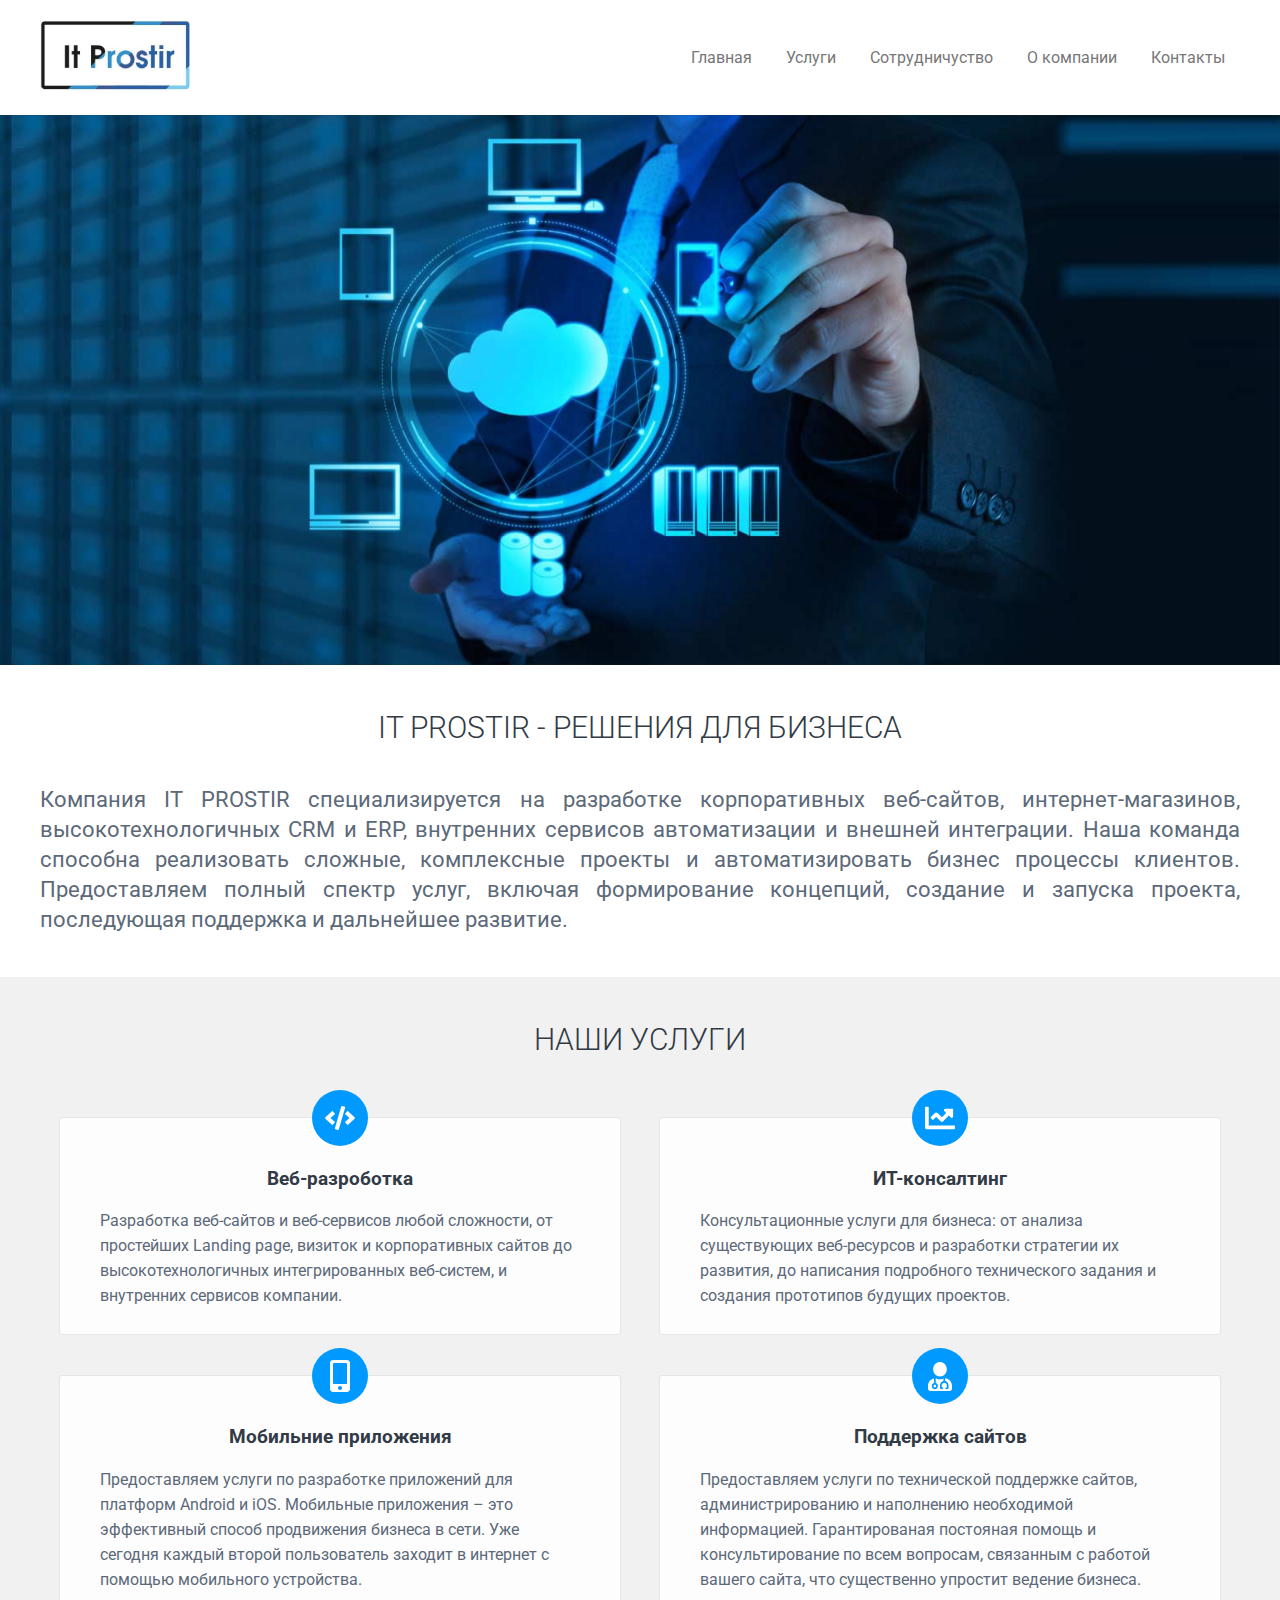
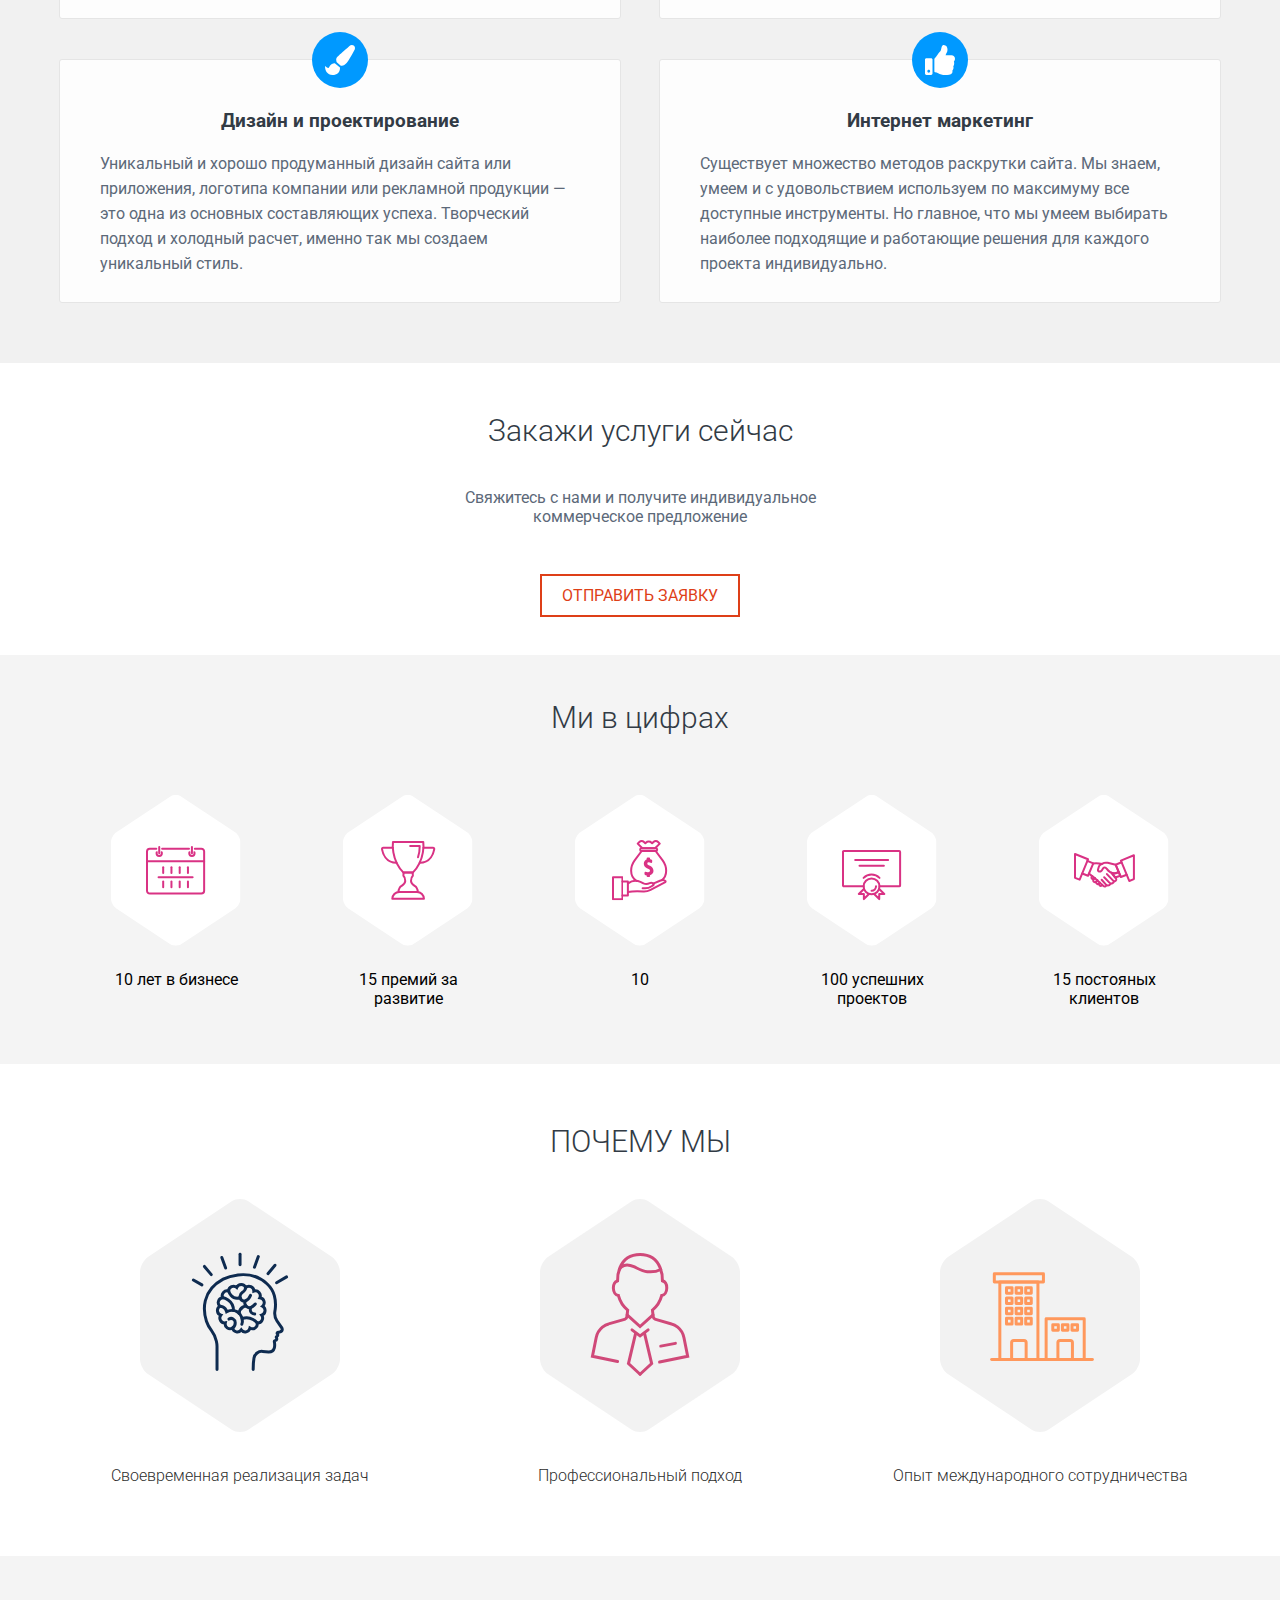
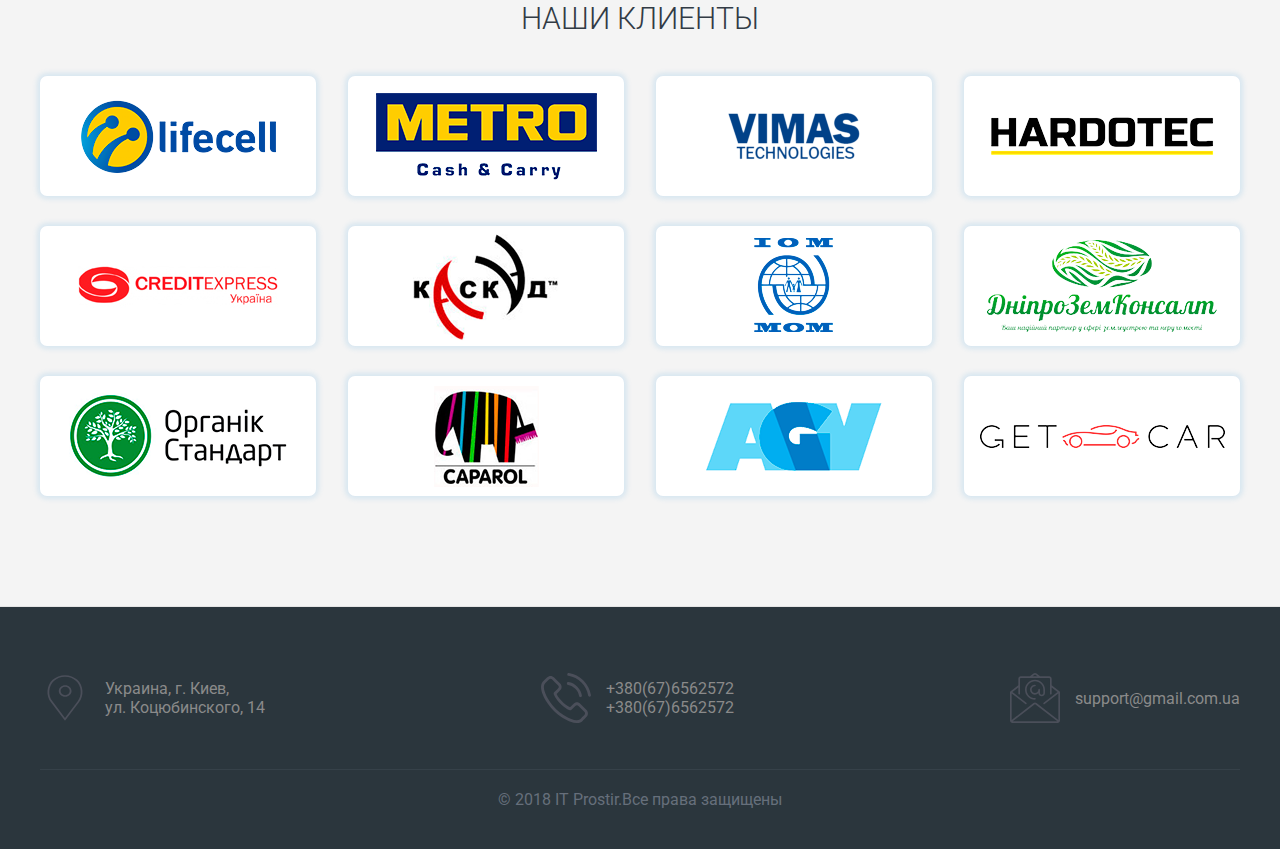
<file: index.html>
<!DOCTYPE html>
<html lang="en" xmlns="http://www.w3.org/1999/html">
<head>
  <meta charset="UTF-8">
  <meta name="viewport" content="width=device-width, initial-scale=1.0">
  <meta http-equiv="X-UA-Compatible" content="ie=edge">
  <link rel="stylesheet" href="css/style.css">
  <link href="https://fonts.googleapis.com/css?family=Roboto:300,300i,400,400i,500,500i,700&amp;subset=cyrillic,cyrillic-ext" rel="stylesheet">



    <link rel="stylesheet" type="text/css" href="slick/slick.css"/>

    <link rel="stylesheet" type="text/css" href="slick/slick-theme.css"/>
  <title>Document</title>
</head>
<body>
    <header>

        <div class="logo">
            <a href="index.html">
                <img src="img/LOGO.jpg" alt="">
            </a>
        </div>
        <div class="burger block" >
           <img src="img/Hamburger_icon.png" alt="">

        </div>
        <div class="icon_cross">
          <img src="img/icon-cross.svg" alt="">
        </div>
        <nav>
          <a href="index.html">Главная</a>
          <a href="page2.html">Услуги</a>
          <a href="page3.html">Сотрудничуство</a>
          <a href="page4.html">О компании</a>
          <a href="page5.html">Контакты</a>
        </nav>

    </header>

<!--<section class="banner">-->

<!--</section>-->

   <section class="slider">
       <div class="your-class" >
        <div><img src="img/banner-slider.jpg"/></div>
        <div><img src="img/banner-slider2.jpg"/></div>
        <div><img src="img/banner-slider3.jpg"/></div>
    </div>
   </section>





<section class="description">
  <h2>IT PROSTIR  -  РЕШЕНИЯ ДЛЯ БИЗНЕСА</h2>
  <p>Компания IT PROSTIR специализируется на разработке корпоративных веб-сайтов, интернет-магазинов, высокотехнологичных CRM и ERP, внутренних сервисов автоматизации и внешней интеграции. Наша команда способна реализовать сложные, комплексные проекты и автоматизировать бизнес процессы клиентов. Предоставляем полный спектр услуг, включая формирование концепций, создание и запуска проекта, последующая поддержка и дальнейшее развитие.</p>
</section>







<section class="services">
  <div class="wrapper">
   <h2>НАШИ УСЛУГИ</h2>
   <div class="flex">
      <div class="icon-block">
           <div class="icon">
             <img src="img/icon1.svg" alt="">
           </div>
           <h3>Веб-разроботка</h3>
           <p>Разработка веб-сайтов и веб-сервисов любой сложности, от простейших Landing page, визиток и корпоративных сайтов до высокотехнологичных интегрированных веб-систем, и внутренних сервисов компании.</p>
      </div>
      <div class="icon-block">
            <div class="icon">
             <img src="img/icon2.svg" alt="">
           </div>
           <h3>ИТ-консалтинг</h3>
           <p>Консультационные услуги для бизнеса: от анализа существующих веб-ресурсов и разработки стратегии их развития, до написания подробного технического задания и создания прототипов будущих проектов. </p>
      </div>
      <div class="icon-block">
            <div class="icon">
             <img src="img/icon3.svg" alt="">
           </div>
           <h3>Мобильние приложения</h3>
           <p>Предоставляем услуги по разработке приложений для платформ Android и iOS. Мобильные приложения – это эффективный способ продвижения бизнеса в сети. Уже сегодня каждый второй пользователь заходит в интернет с помощью мобильного устройства. </p>
      </div>
      <div class="icon-block">
            <div class="icon">
             <img src="img/icon4.svg" alt="">
           </div>
           <h3>Поддержка сайтов</h3>
           <p>Предоставляем услуги по технической поддержке сайтов, администрированию и наполнению необходимой информацией. Гарантированая постояная помощь и консультирование по всем вопросам, связанным с работой вашего сайта, что существенно упростит ведение бизнеса.</p>
      </div>
      <div class="icon-block">
            <div class="icon">
             <img src="img/icon5.svg" alt="">
           </div>
           <h3>Дизайн и проектирование</h3>
           <p>Уникальный и хорошо продуманный дизайн сайта или приложения, логотипа компании или рекламной продукции — это одна из основных составляющих успеха. Творческий подход и холодный расчет, именно так мы создаем уникальный стиль.</p>
      </div>
      <div class="icon-block">
            <div class="icon">
             <img src="img/icon6.svg" alt="">
           </div>
           <h3>Интернет маркетинг</h3>
           <p>Существует множество методов раскрутки сайта. Мы знаем, умеем и с удовольствием используем по максимуму все доступные инструменты. Но главное, что мы умеем выбирать наиболее подходящие и работающие решения для каждого проекта индивидуально. </p>
      </div>
   </div>

</div>
</section>






<section class="order">
        <h2>Закажи услуги сейчас</h2>
        <p>Свяжитесь с нами и получите индивидуальное</br> коммерческое предложение</p>
        <a>ОТПРАВИТЬ ЗАЯВКУ</a>

</section>






































    <section class="section-numbers">
      <div class="wrapper">
        <h2>Ми в цифрах</h2>
           <div class="block-numbers" >
              <div class="block-numbers-item" >
                <img src="img/icon1-numbers.svg" alt="">
                <p>10 лет в бизнесе</p>
              </div>
              <div class="block-numbers-item">
                <img src="img/icon2-numbers.svg" alt="">
                <p>15 премий за развитие </p>
              </div>
              <div class="block-numbers-item">
                <img src="img/icon3-numbers.svg" alt="">
                <p>10 </p>
              </div>
              <div class="block-numbers-item">
                <img src="img/icon4-numbers.svg" alt="">
                <p>100 успешних проектов </p>
              </div>
              <div class="block-numbers-item">
                <img src="img/icon5-numbers.svg" alt="">
                <p >15 постояных клиентов </p>
              </div>
        </div>
    </div>
    </section>











<section class="why">
  <div class="wrapper">
  <h2>ПОЧЕМУ МЫ</h2>
  <div class="why_flex">
      <!--<ul>-->
        <!--<li><i class="fa fa-check"></i>Своевременная реализация поставленных задач</li>-->
        <!--<li><i class="fa fa-check"></i>Профессиональный подход</li>-->
        <!--<li><i class="fa fa-check"></i>Ориентир на долгосрочное сотрудничество</li>-->
        <!--<li><i class="fa fa-check"></i>Конкурентная ценовая политика</li>-->
      <!--</ul>-->
      <!--<ul>-->
        <!--<li><i class="fa fa-check"></i>Исключительные компетенции в разработке технически сложных интернет-проектов</li>-->
        <!--<li><i class="fa fa-check"></i>Представительства в Укратне и Польше</li>-->
        <!--<li><i class="fa fa-check"></i>Опыт международного outsorcing-cотрудничества</li>-->
       <!--</ul>-->
      <div class="why_block">
          <img src="img/why1.svg">
          <h4>
              Своевременная реализация задач

          </h4>
      </div>
       <div class="why_block">
          <img src="img/why2.svg">
          <h4>
              Профессиональный подход

          </h4>
      </div>
       <div class="why_block">
          <img src="img/why3.svg">
          <h4>
              Опыт международного cотрудничества

          </h4>
      </div>
 </div>
</div>
</section>






    <section class="section-partners">
        <div class="wrapper">
             <h2>НАШИ КЛИЕНТЫ</h2>
             <div class="partners-flex">
                 <div class="partners-list-item">

                         <img  src="img/life.png" alt="">

                 </div>
                 <div class="partners-list-item">
                   <img  src="img/metro.png" alt="">
                 </div>
                 <div class="partners-list-item">
                  <img  src="img/vimas.png" alt="">
                 </div>
                 <div class="partners-list-item">
                   <img  src="img/hardotec.png" alt="">
                 </div>
                 <div class="partners-list-item">
                   <img  src="img/credit.png" alt="">
                 </div>
                 <div class="partners-list-item">
                   <img src="img/kask.png" alt="">
                 </div>
                 <div class="partners-list-item">
                   <img src="img/mom.png" alt="">
                 </div>
                 <div class="partners-list-item">
                   <img src="img/dnipro.png" alt="">
                 </div>
                 <div class="partners-list-item">
                   <img src="img/organic.png" alt="">
                 </div>
                 <div class="partners-list-item">
                   <img src="img/caparol.png" alt="">
                 </div>
                 <div class="partners-list-item">
                   <img src="img/agv.png" alt="">
                 </div>
                 <div class="partners-list-item">
                   <img src="img/getcar.png" alt="">
                 </div>
           </div>
        </div>
    </section>


































    <footer>
      <div class="wrapper">
        <div class="footer_contacts">
            <p><img src="img/placeholder.svg"/><span>Украина, г. Киев,<br> ул. Коцюбинского, 14</span></p>
            <p><img src="img/phone-call.svg"/><span>+380(67)6562572 <br>+380(67)6562572</span></p>
            <p><img src="img/contacts_email.svg"/><span>support@gmail.com.ua</span></p>
        </div>
        <div class="prava">
          &copy 2018 IT Prostir.Все права защищены
        </div>
      </div>
    </footer>




    <script type="text/javascript" src="http://code.jquery.com/jquery-1.7.js"></script>
    <script type="text/javascript" src="//code.jquery.com/jquery-1.11.0.min.js"></script>

<script type="text/javascript" src="slick/slick.min.js"></script>

 <script type="text/javascript" src="js/script.js">

 </script>
</body>
</html>
</file>
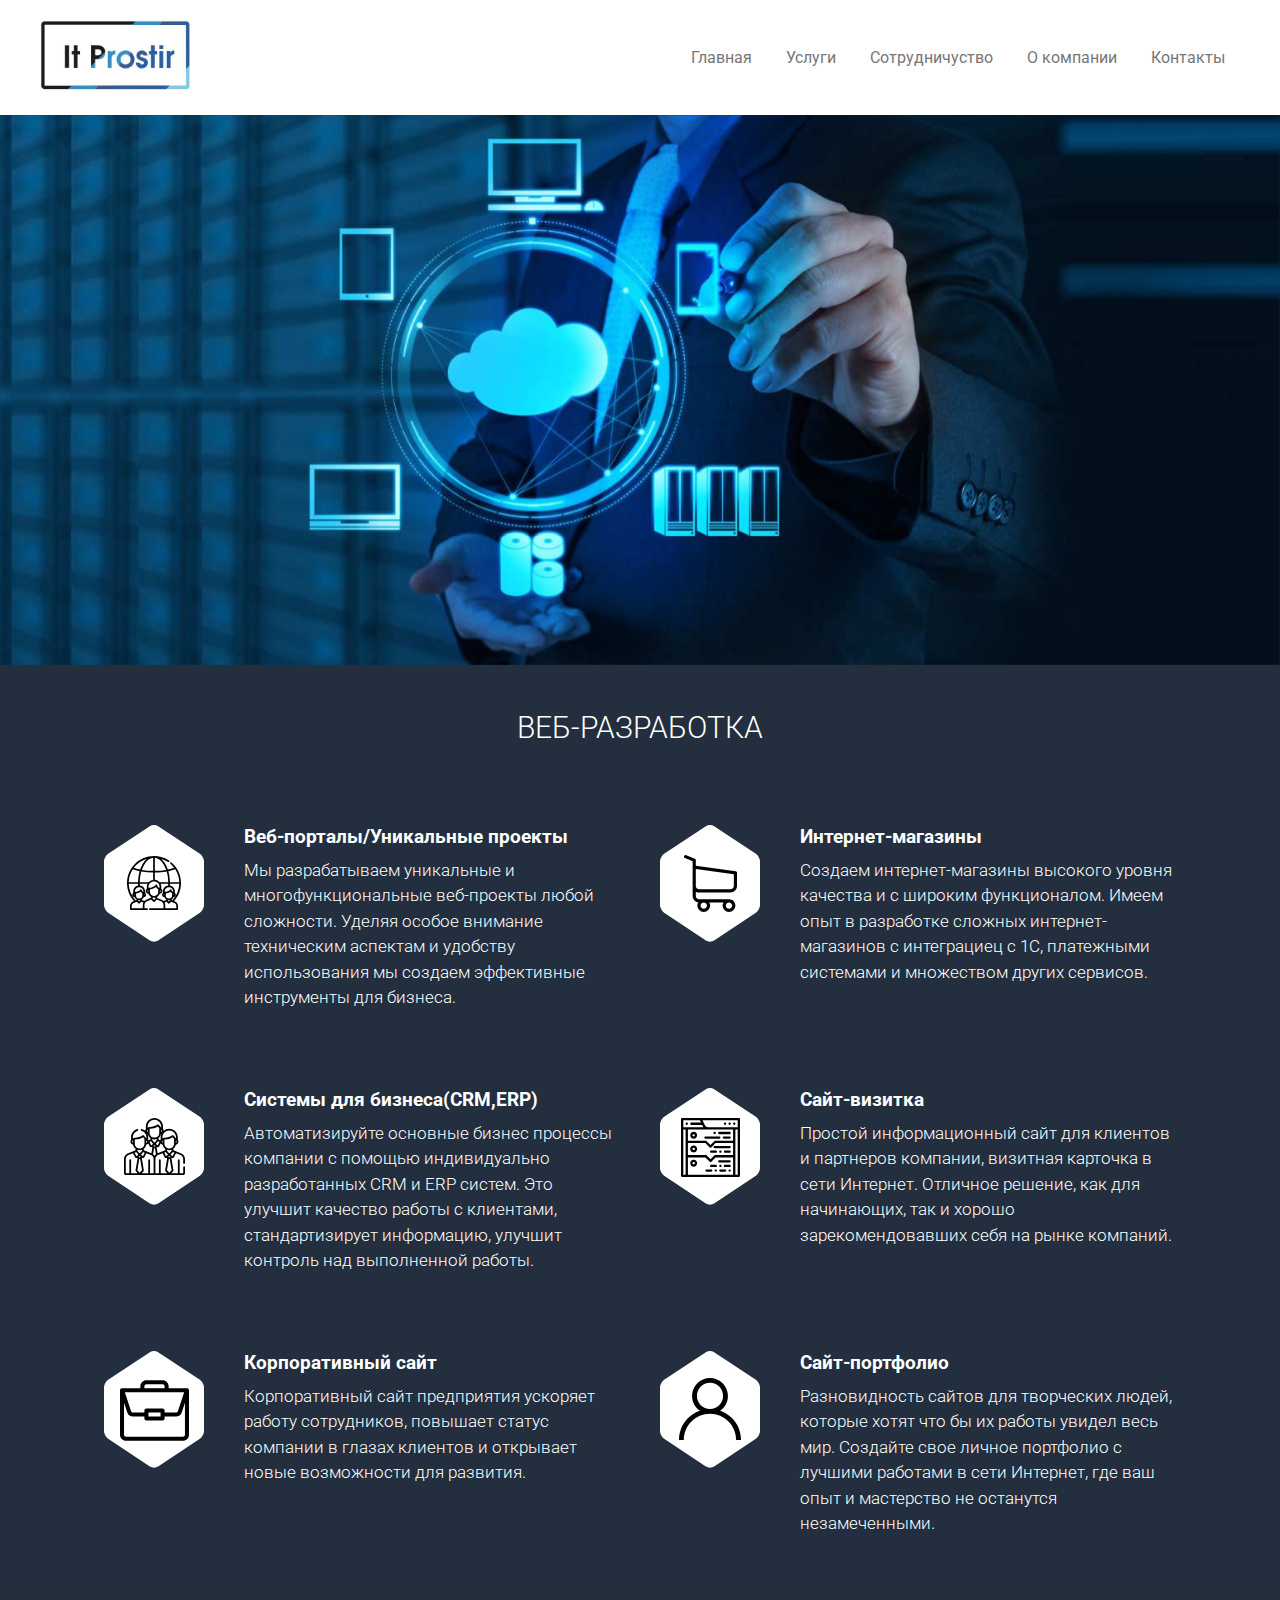
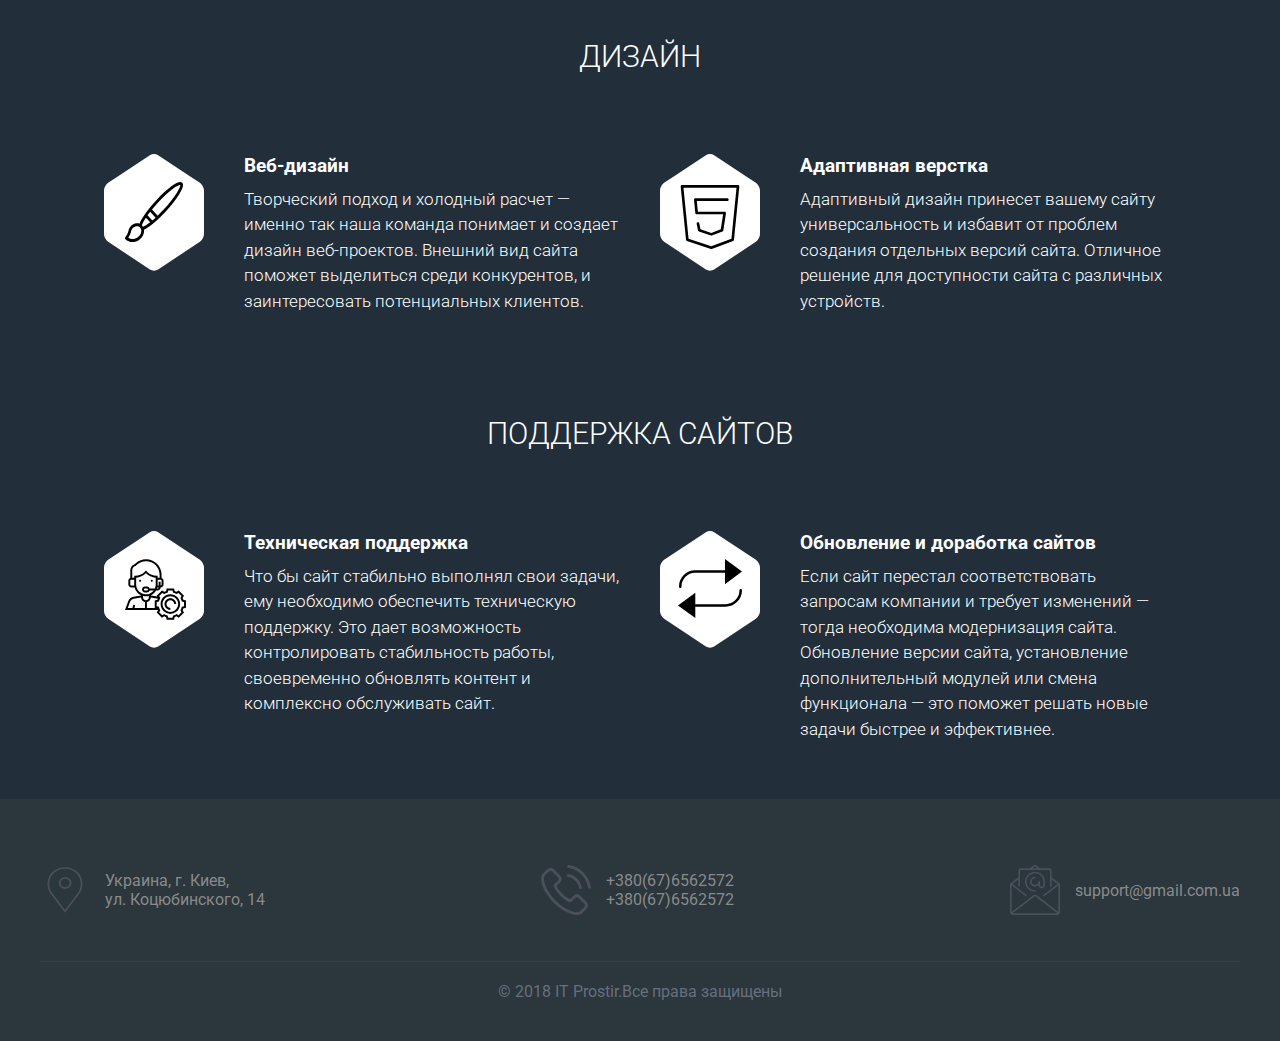
<file: page2.html>
<!DOCTYPE html>
<html lang="en">
<head>
  <meta charset="UTF-8">
  <meta name="viewport" content="width=device-width, initial-scale=1.0">
  <meta http-equiv="X-UA-Compatible" content="ie=edge">
  <link rel="stylesheet" href="css/style.css">
  <link href="https://fonts.googleapis.com/css?family=Roboto:300,300i,400,400i,500,500i,700&amp;subset=cyrillic,cyrillic-ext" rel="stylesheet">

  <link rel="stylesheet" href="https://maxcdn.bootstrapcdn.com/font-awesome/4.5.0/css/font-awesome.min.css">
    <link rel="stylesheet" type="text/css" href="slick/slick.css"/>

    <link rel="stylesheet" type="text/css" href="slick/slick-theme.css"/>
  <title>Document</title>
</head>
<body>
    <header>

        <div class="logo">
            <a href="index.html">
                <img src="img/LOGO.jpg" alt="">
            </a>
        </div>
        <div class="burger block" >
           <img src="img/Hamburger_icon.png" alt="">

        </div>
        <div class="icon_cross">
          <img src="img/icon-cross.svg" alt="">
        </div>
        <nav>
          <a href="index.html">Главная</a>
          <a href="page2.html">Услуги</a>
          <a href="page3.html">Сотрудничуство</a>
          <a href="page4.html">О компании</a>
          <a href="page5.html">Контакты</a>
        </nav>

    </header>

<section class="slider">
       <div class="your-class" >
        <div><img src="img/banner-slider.jpg"/></div>
        <div><img src="img/banner-slider2.jpg"/></div>
        <div><img src="img/banner-slider3.jpg"/></div>
    </div>
</section>


























<section class="veb" >
  <div class="wrapper">
     <h2>ВЕБ-РАЗРАБОТКА</h2>
     <div class="flex_veb">
         <div class="veb_block" >
             <img src="img/icon_veb1.svg" alt="">
             <div class="veb_about_block">
                 <h3>Веб-порталы/Уникальные проекты</h3>
                 <p>Мы разрабатываем уникальные и многофункциональные веб-проекты любой сложности. Уделяя особое внимание техническим аспектам и удобству использования мы создаем эффективные инструменты для бизнеса.</p>
             </div>
         </div>
         <div class="veb_block" >
             <img src="img/icon_veb2.svg" alt="">
             <div class="veb_about_block">
                 <h3>Интернет-магазины</h3>
                 <p>Создаем интернет-магазины высокого уровня качества и с широким функционалом. Имеем опыт в разработке сложных интернет-магазинов с интеграциец с 1С, платежными системами и множеством других сервисов.</p>
             </div>
         </div>
         <div class="veb_block" >
             <img src="img/icon_veb3.svg" alt="">
             <div class="veb_about_block">
                 <h3>Системы для бизнеса(CRM,ERP)</h3>
                 <p>Автоматизируйте основные бизнес процессы компании с помощью индивидуально разработанных CRM и ERP систем. Это улучшит качество работы с клиентами, стандартизирует информацию, улучшит контроль над выполненной работы. </p>
             </div>
         </div>

         <div class="veb_block" >
             <img src="img/icon_veb4.svg" alt="">
             <div class="veb_about_block">
                 <h3>Сайт-визитка</h3>
                 <p>Простой информационный сайт для клиентов и партнеров компании, визитная карточка в сети Интернет. Отличное решение, как для начинающих, так и хорошо зарекомендовавших себя на рынке компаний. </p>
             </div>
         </div>
         <div class="veb_block" >
             <img src="img/icon_veb5.svg" alt="">
             <div class="veb_about_block">
                 <h3>Корпоративный сайт</h3>
                 <p>Корпоративный сайт предприятия ускоряет работу сотрудников, повышает статус компании в глазах клиентов и открывает новые возможности для развития.</p>
             </div>
         </div>
         <div class="veb_block" >
             <img src="img/icon_veb6.svg" alt="">
             <div class="veb_about_block">
                 <h3>Сайт-портфолио</h3>
                 <p>Разновидность сайтов для творческих людей, которые хотят что бы их работы увидел весь мир. Создайте свое личное портфолио с лучшими работами в сети Интернет, где ваш опыт и мастерство не останутся незамеченными. </p>
             </div>
         </div>




     </div>
   </div>
</section>

    <section class="design">
  <div class="wrapper">
  <h2>ДИЗАЙН </h2>
  <div class="flex_veb">
       <div class="veb_block" >
             <img src="img/icon_design1.svg" alt="">
             <div class="veb_about_block">
                 <h3>Веб-дизайн</h3>
                 <p>Творческий подход и холодный расчет — именно так наша команда понимает и создает дизайн веб-проектов. Внешний вид сайта поможет выделиться среди конкурентов, и заинтересовать потенциальных клиентов.  </p>
             </div>
         </div>
      <div class="veb_block" >
             <img src="img/icon_design2.svg" alt="">
             <div class="veb_about_block">
                 <h3>Адаптивная верстка</h3>
                 <p>Адаптивный дизайн принесет вашему сайту универсальность и избавит от проблем создания отдельных версий сайта. Отличное решение для доступности сайта с различных устройств.  </p>
             </div>
         </div>



  </div>
</div>
</section>







<section class="support">
  <div class="wrapper">
  <h2>ПОДДЕРЖКА САЙТОВ</h2>
  <div class="flex_veb">
      <div class="veb_block" >
             <img src="img/icon_support1.svg" alt="">
             <div class="veb_about_block">
                 <h3>Техническая поддержка</h3>
                 <p>Что бы сайт стабильно выполнял свои задачи, ему необходимо обеспечить техническую поддержку. Это дает возможность контролировать стабильность работы, своевременно обновлять контент и комплексно обслуживать сайт.  </p>
             </div>
         </div>
        <div class="veb_block" >
             <img src="img/icon_support2.svg" alt="">
             <div class="veb_about_block">
                 <h3>Обновление и доработка сайтов</h3>
                 <p>Если сайт перестал соответствовать запросам компании и требует изменений — тогда необходима модернизация сайта. Обновление версии сайта, установление дополнительный модулей или смена функционала — это поможет решать новые задачи быстрее и эффективнее. </p>
             </div>
         </div>




  </div>
</div>
</section>

















<!--<section class="design">-->
  <!--<div class="wrapper">-->
  <!--<h2>ДИЗАЙН </h2>-->
  <!--<div class="flex_veb">-->
      <!--<div class="veb_block" >-->
          <!--<img src="img/penzl.svg" alt="">-->
          <!--<div>-->
              <!--<h3>Веб-дизайн</h3>-->
              <!--<p>Творческий подход и холодный расчет — именно так наша команда понимает и создает дизайн веб-проектов. Внешний вид сайта поможет выделиться среди конкурентов, и заинтересовать потенциальных клиентов. </p>-->
          <!--</div>-->
      <!--</div>-->
      <!--<div class="veb_block" >-->
          <!--<img src="img/html5.svg" alt="">-->
          <!--<div>-->
              <!--<h3>Адаптивная верстка</h3>-->
              <!--<p>Адаптивный дизайн принесет вашему сайту универсальность и избавит от проблем создания отдельных версий сайта. Отличное решение для доступности сайта с различных устройств. </p>-->
          <!--</div>-->
      <!--</div>-->

      <!--</div>-->
  <!--</div>-->
<!--</div>-->
<!--</section>-->







<!--<section class="support">-->
  <!--<div class="wrapper">-->
  <!--<h2>ПОДДЕРЖКА САЙТОВ</h2>-->
  <!--<div class="flex_veb">-->
      <!--<div class="veb_block" >-->
          <!--<img src="img/vunt.svg" alt="">-->
          <!--<div>-->
              <!--<h3>Техническая поддержка</h3>-->
              <!--<p>Что бы сайт стабильно выполнял свои задачи, ему необходимо обеспечить техническую поддержку. Это дает возможность контролировать стабильность работы, своевременно обновлять контент и комплексно обслуживать сайт. </p>-->
          <!--</div>-->
      <!--</div>-->

      <!--<div class="veb_block" >-->
          <!--<img src="img/load.svg" alt="">-->
          <!--<div>-->
              <!--<h3>Обновление и доработка сайтов</h3>-->
              <!--<p>Если сайт перестал соответствовать запросам компании и требует изменений — тогда необходима модернизация сайта. Обновление версии сайта, установление дополнительный модулей или смена функционала — это поможет решать новые задачи быстрее и эффективнее.</p>-->
          <!--</div>-->
      <!--</div>-->


  <!--</div>-->
<!--</div>-->
<!--</section>-->




























    <footer>
      <div class="wrapper">
        <div class="footer_contacts">
            <p><img src="img/placeholder.svg"/><span>Украина, г. Киев,<br> ул. Коцюбинского, 14</span></p>
            <p><img src="img/phone-call.svg"/><span>+380(67)6562572 <br>+380(67)6562572</span></p>
            <p><img src="img/contacts_email.svg"/><span>support@gmail.com.ua</span></p>
        </div>
        <div class="prava">
          &copy 2018 IT Prostir.Все права защищены
        </div>
      </div>
    </footer>


<script type="text/javascript" src="http://code.jquery.com/jquery-1.7.js"></script>
    <script type="text/javascript" src="//code.jquery.com/jquery-1.11.0.min.js"></script>

<script type="text/javascript" src="slick/slick.min.js"></script>

 <script type="text/javascript" src="js/script.js">

 </script>

</body>
</html>
</file>
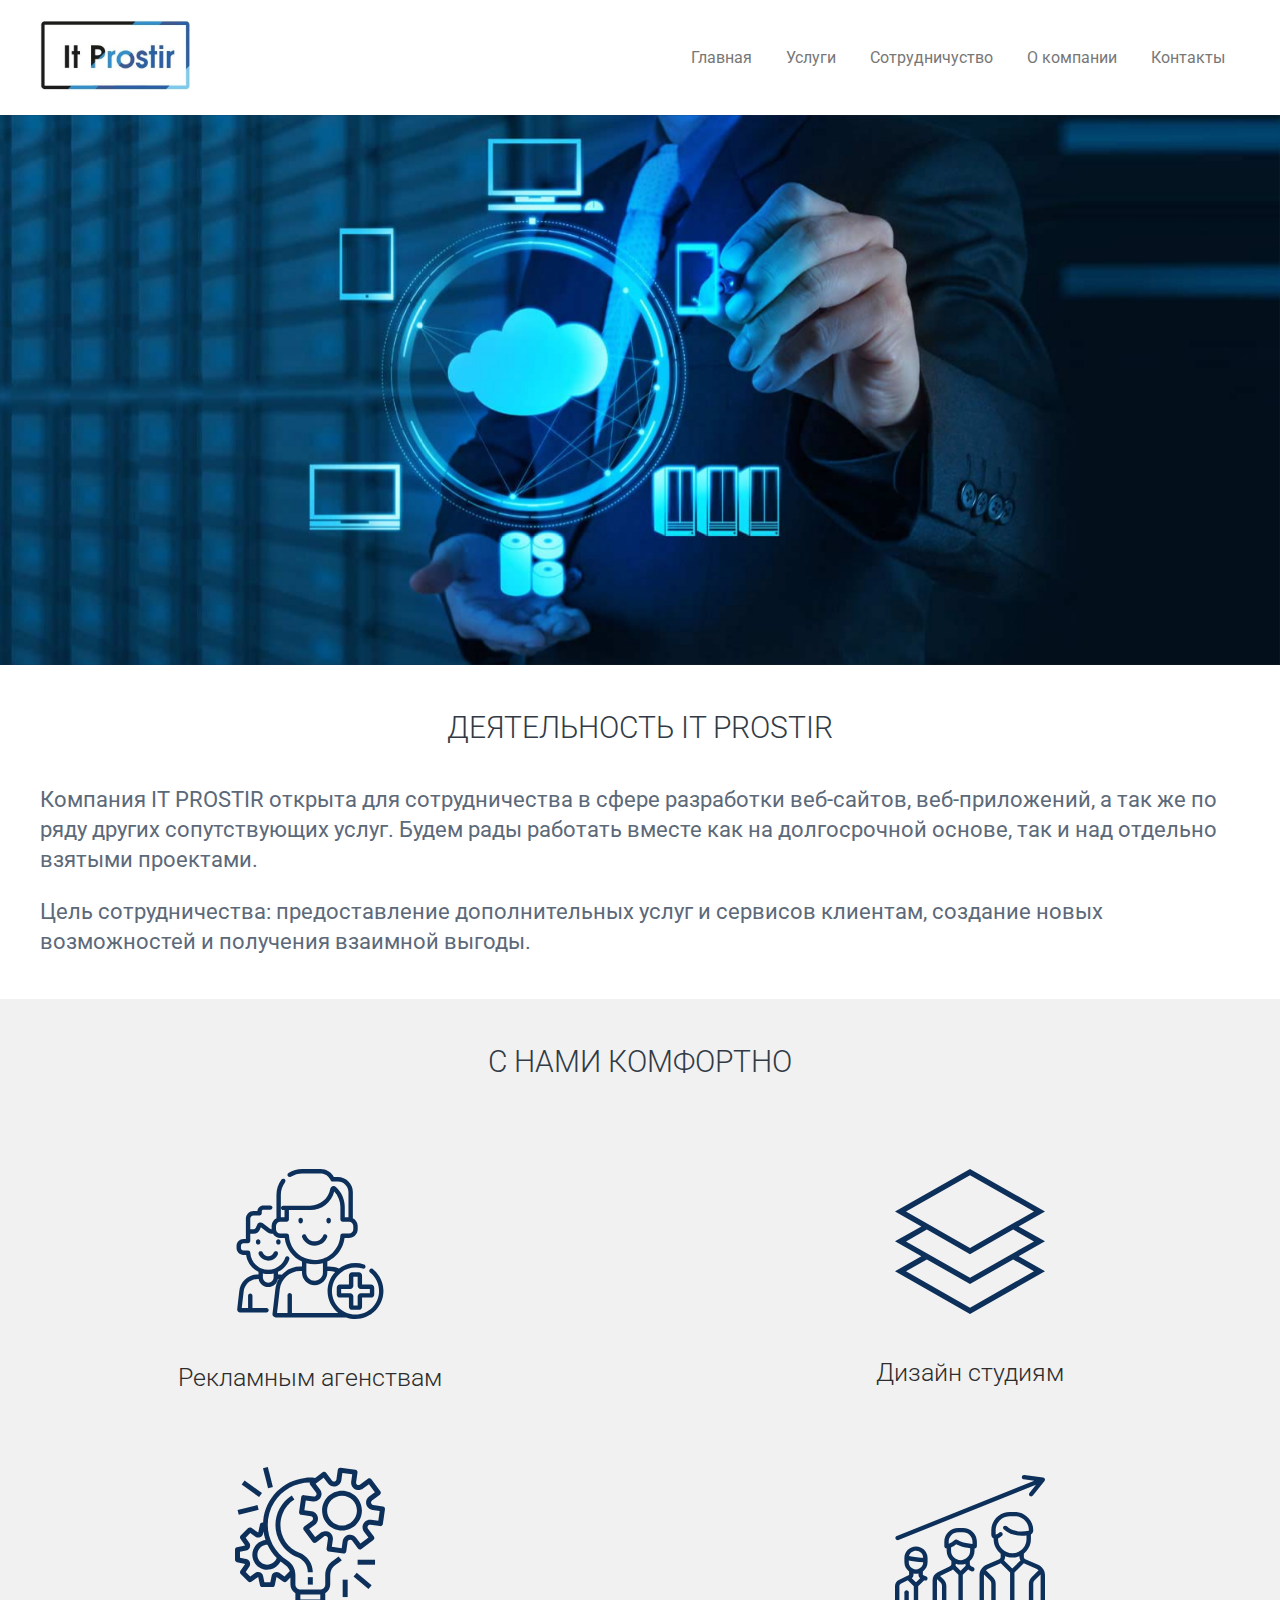
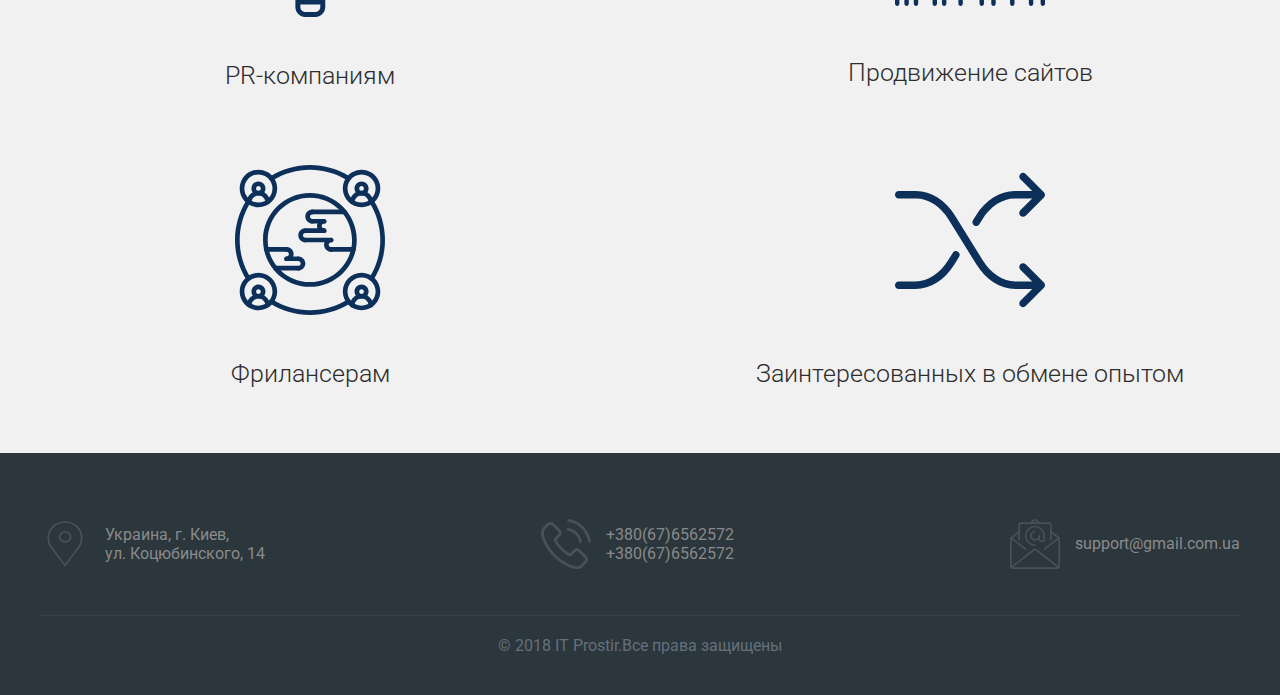
<file: page3.html>
<!DOCTYPE html>
<html lang="en">
<head>
  <meta charset="UTF-8">
  <meta name="viewport" content="width=device-width, initial-scale=1.0">
  <meta http-equiv="X-UA-Compatible" content="ie=edge">
  <link rel="stylesheet" href="css/style.css">
  <link href="https://fonts.googleapis.com/css?family=Roboto:300,300i,400,400i,500,500i,700&amp;subset=cyrillic,cyrillic-ext" rel="stylesheet">

  <link rel="stylesheet" href="https://maxcdn.bootstrapcdn.com/font-awesome/4.5.0/css/font-awesome.min.css">

    <link rel="stylesheet" type="text/css" href="slick/slick.css"/>

    <link rel="stylesheet" type="text/css" href="slick/slick-theme.css"/>
  <title>Document</title>
</head>
<body>
    <header>

        <div class="logo">
            <a href="index.html">
                <img src="img/LOGO.jpg" alt="">
            </a>
        </div>
        <div class="burger block" >
           <img src="img/Hamburger_icon.png" alt="">

        </div>
        <div class="icon_cross">
          <img src="img/icon-cross.svg" alt="">
        </div>
        <nav>
          <a href="index.html">Главная</a>
          <a href="page2.html">Услуги</a>
          <a href="#">Сотрудничуство</a>
          <a href="page4.html">О компании</a>
          <a href="page5.html">Контакты</a>
        </nav>

    </header>

<section class="slider">
       <div class="your-class" >
        <div><img src="img/banner-slider.jpg"/></div>
        <div><img src="img/banner-slider2.jpg"/></div>
        <div><img src="img/banner-slider3.jpg"/></div>
    </div>
   </section>




<section class="activities">
  <div class="wrapper">
     <h2>ДЕЯТЕЛЬНОСТЬ IT PROSTIR</h2>
     <p>Компания IT PROSTIR открыта для сотрудничества в сфере разработки веб-сайтов, веб-приложений, а так же по ряду других сопутствующих услуг. Будем рады работать вместе как на долгосрочной основе, так и над отдельно взятыми проектами.</p>
     <p>Цель сотрудничества: предоставление дополнительных услуг и сервисов клиентам, создание новых возможностей и получения взаимной выгоды.</p>
 </div>
</section>
<section class="comfort">
  <div class="wrapper">
  <h2>С НАМИ КОМФОРТНО</h2>
      <div class="comfort_flex">
          <div class="comfort_block">
              <img src="img/add-friend.svg">
              <h3>Pекламным агенствам</h3>
          </div>
          <div class="comfort_block">
              <img src="img/design_company.svg">
              <h3>Дизайн студиям</h3>
          </div>
           <div class="comfort_block">
              <img src="img/project-management.svg">
              <h3>PR-компаниям</h3>
          </div>
            <div class="comfort_block">
              <img src="img/career.svg">
              <h3>Продвижение сайтов</h3>
          </div>
           <div class="comfort_block">
              <img src="img/freelance.svg">
              <h3>Фрилансерам</h3>
          </div>
           <div class="comfort_block">
              <img src="img/shuffle.svg">
              <h3>Заинтересованных в обмене опытом</h3>
          </div>
      </div>

</section>






  <!--<div class="page3_block_why">-->
      <!--<ul>-->
        <!--<li><i class="fa fa-check"></i>Рекламным агенствам</li>-->
        <!--<li><i class="fa fa-check"></i>Дизайн студиям</li>-->
        <!--<li><i class="fa fa-check"></i>PR-компаниям</li>-->

      <!--</ul>-->
      <!--<ul>-->
        <!--<li><i class="fa fa-check"></i>Компаниям занимающимся продвижением сайтов</li>-->
        <!--<li><i class="fa fa-check"></i>Фрилансерам и сотрудникам компаний</li>-->
        <!--<li><i class="fa fa-check"></i>Всем кто заинтересован в совместной работе и обмене опітом в сфере разработки веб проектов</li>-->
       <!--</ul>-->
 <!--</div>-->
<!--</div>-->




<!--<section class="cooperation">-->
  <!--<div class="wrapper">-->
  <!--<h2>МЫ ПРЕДЛАГАЕМ ДВА ВАРИАНТА СОТРУДНИЧЕСТВА</h2>-->
  <!--<div class="cooperation_flex">-->
      <!--<div>-->
        <!--<h3>ПЕРВЫЙ</h3>-->
        <!--<p>Мы выступаем в роли исполнителя. Порекомендуйте нас своим клиентам и получите до 10% от суммы заказа.</p>-->
      <!--</div>-->
      <!--<div>-->
        <!--<h3>ВТОРОЙ</h3>-->
        <!--<p>Когда партнеру нужны специалисты для отдельного проекта, мы выступаем в роли субподрядчика и выполняем работы от его имени.</p>-->
      <!--</div>-->

  <!--</div>-->
<!--</div>-->
<!--</section>-->















    <footer>
      <div class="wrapper">
        <div class="footer_contacts">
            <p><img src="img/placeholder.svg"/><span>Украина, г. Киев,<br> ул. Коцюбинского, 14</span></p>
            <p><img src="img/phone-call.svg"/><span>+380(67)6562572 <br>+380(67)6562572</span></p>
            <p><img src="img/contacts_email.svg"/><span>support@gmail.com.ua</span></p>
        </div>
        <div class="prava">
          &copy 2018 IT Prostir.Все права защищены
        </div>
      </div>
    </footer>


<script type="text/javascript" src="http://code.jquery.com/jquery-1.7.js"></script>
    <script type="text/javascript" src="//code.jquery.com/jquery-1.11.0.min.js"></script>

<script type="text/javascript" src="slick/slick.min.js"></script>

 <script type="text/javascript" src="js/script.js">

 </script>


</body>
</html>
</file>
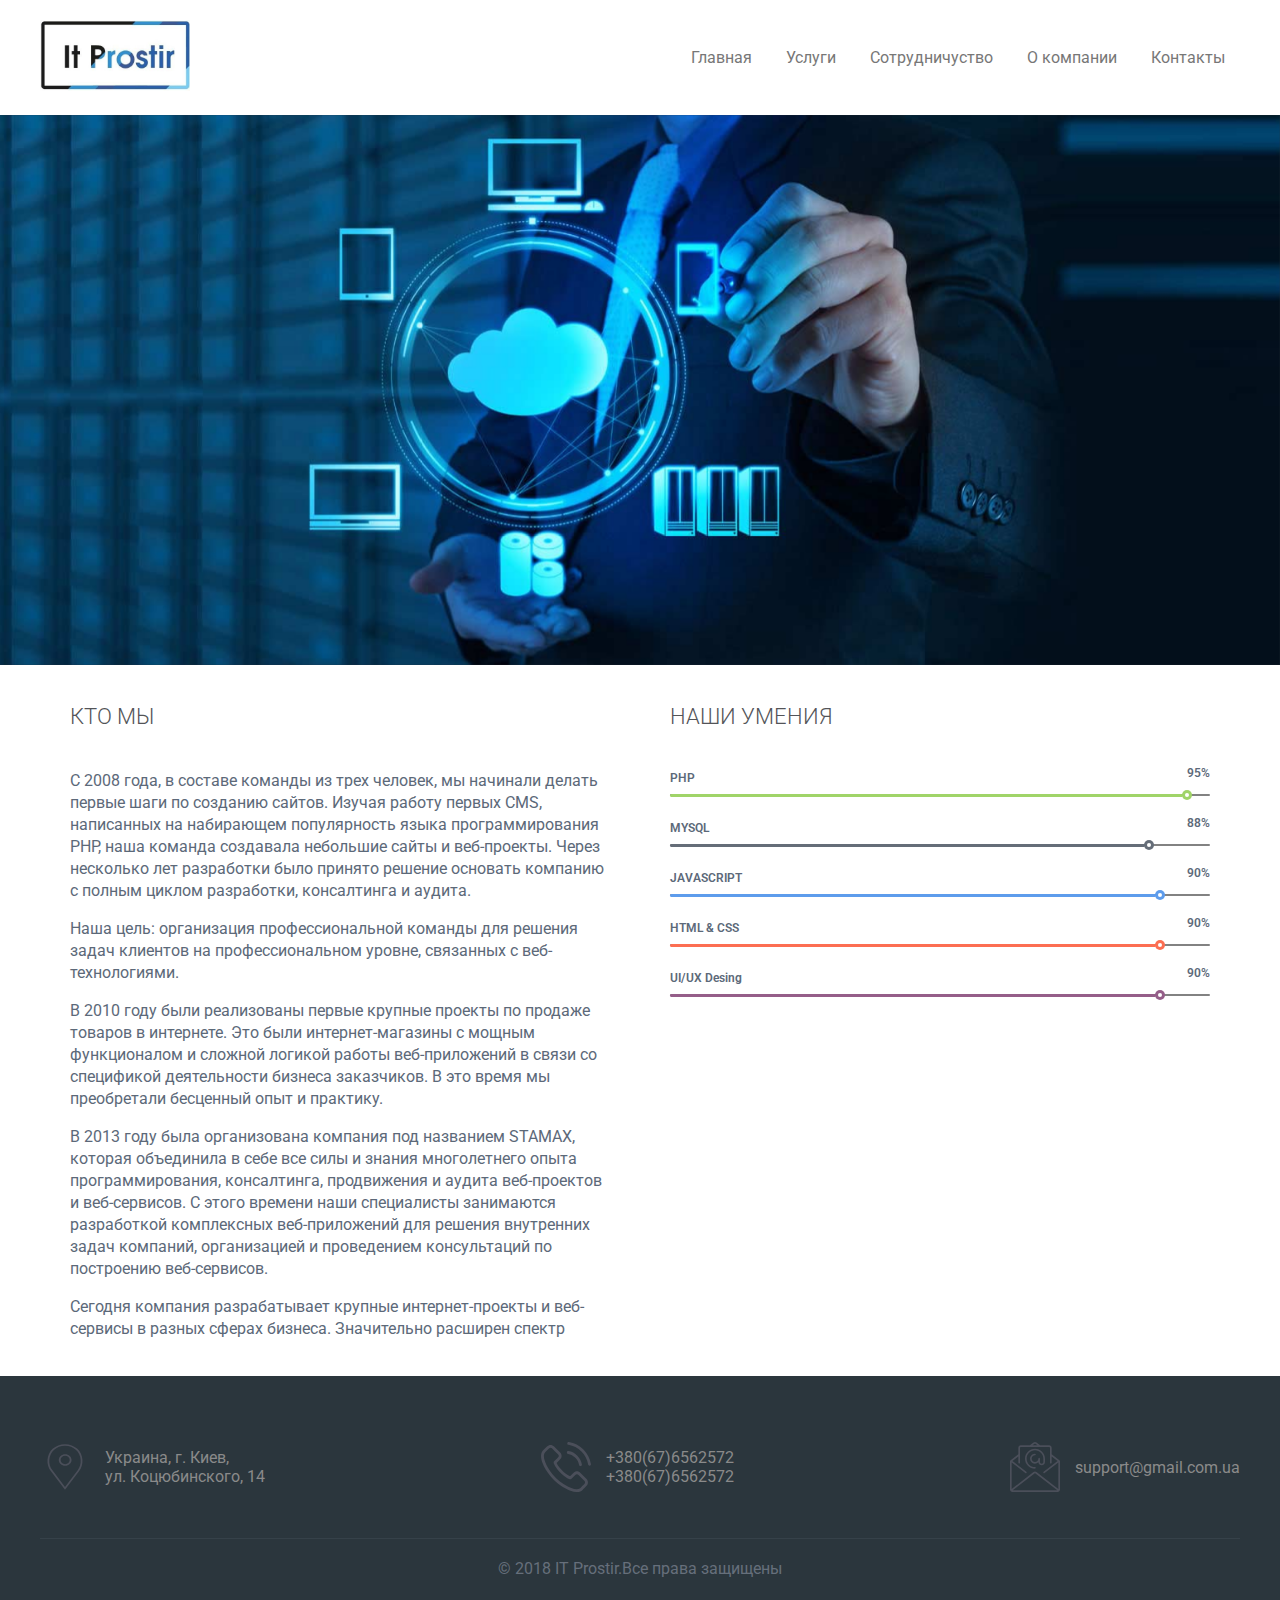
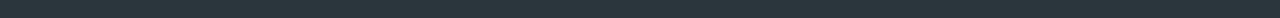
<file: page4.html>
<!DOCTYPE html>
<html lang="en">
<head>
  <meta charset="UTF-8">
  <meta name="viewport" content="width=device-width, initial-scale=1.0">
  <meta http-equiv="X-UA-Compatible" content="ie=edge">
  <link rel="stylesheet" href="css/style.css">
  <link href="https://fonts.googleapis.com/css?family=Roboto:300,300i,400,400i,500,500i,700&amp;subset=cyrillic,cyrillic-ext" rel="stylesheet">

  <link rel="stylesheet" href="https://maxcdn.bootstrapcdn.com/font-awesome/4.5.0/css/font-awesome.min.css">

    <link rel="stylesheet" type="text/css" href="slick/slick.css"/>

    <link rel="stylesheet" type="text/css" href="slick/slick-theme.css"/>
  <title>Document</title>
</head>
<body>
    <header>

        <div class="logo">
            <a href="index.html">
                <img src="img/LOGO.jpg" alt="">
            </a>
        </div>
        <div class="burger block" >
           <img src="img/Hamburger_icon.png" alt="">

        </div>
        <div class="icon_cross">
          <img src="img/icon-cross.svg" alt="">
        </div>
        <nav>
          <a href="index.html">Главная</a>
          <a href="page2.html">Услуги</a>
          <a href="page3.html">Сотрудничуство</a>
          <a href="">О компании</a>
          <a href="page5.html">Контакты</a>
        </nav>

    </header>

<section class="slider">
       <div class="your-class" >
        <div><img src="img/banner-slider.jpg"/></div>
        <div><img src="img/banner-slider2.jpg"/></div>
        <div><img src="img/banner-slider3.jpg"/></div>
    </div>
   </section>




<section class="about">
  <div class="wrapper">
   <div class="about_flex">
     <div class="about_flex_block">
       <h2>КТО МЫ</h2>
       <p>C 2008 года, в составе команды из трех человек, мы начинали делать первые шаги по созданию сайтов. Изучая работу первых CMS, написанных на набирающем популярность языка программирования PHP, наша команда создавала небольшие сайты и веб-проекты. Через несколько лет разработки было принято решение основать компанию с полным циклом разработки, консалтинга и аудита.</p>
       <p>Наша цель: организация профессиональной команды для решения задач клиентов на профессиональном уровне, связанных с веб-технологиями.</p>
       <p>В 2010 году были реализованы первые крупные проекты по продаже товаров в интернете. Это были интернет-магазины с мощным функционалом и сложной логикой работы веб-приложений в связи со спецификой деятельности бизнеса заказчиков. В это время мы преобретали бесценный опыт и практику.</p>
       <p>В 2013 году была организована компания под названием STAMAX, которая объединила в себе все силы и знания многолетнего опыта программирования, консалтинга, продвижения и аудита веб-проектов и веб-сервисов. С этого времени наши специалисты занимаются разработкой комплексных веб-приложений для решения внутренних задач компаний, организацией и проведением консультаций по построению веб-сервисов.</p>
       <p>Сегодня компания разрабатывает крупные интернет-проекты и веб-сервисы в разных сферах бизнеса. Значительно расширен спектр </p>
     </div>
     <div  class="about_flex_block">
       <h2>НАШИ УМЕНИЯ</h2>
       <div class="skills">
        
         <div class="block_skills skill_1" >
          <h4>PHP</h4>
          <p>95%</p>

           <span></span>
           <span>
             <span></span>
           </span>
           <span></span>
           <span></span>
           <span></span>
         </div>
         <div class="block_skills skill_2" >
          <h4>MYSQL</h4>
          <p>88%</p>
           <span></span>
           <span>
             <span></span>
           </span>
           <span></span>
           <span></span>
           <span></span>
         </div>
         <div class="block_skills skill_3" >
          <h4>JAVASCRIPT</h4>
          <p>90%</p>
           <span></span>
           <span>
             <span></span>
           </span>
           <span></span>
           <span></span>
           <span></span>
         </div>
         <div class="block_skills skill_4" >
          <h4>HTML & CSS</h4>
          <p>90%</p>
           <span></span>
           <span>
             <span></span>
           </span>
           <span></span>
           <span></span>
           <span></span>
         </div>
         <div class="block_skills skill_5" >
          <h4>UI/UX Desing</h4>
          <p>90%</p>
           <span ></span>
           <span>
             <span></span>
           </span>
           <span></span>
           <span></span>
           <span></span>
         </div>
       </div>
       
     </div>
   </div>
</div>
</section>

<!--<section class="workers_section">-->
  <!--<div class="wrapper">-->
  <!--<div >-->
    <!--<div class="workers_header" >-->
      <!--<img src="img/polzov4.svg">-->
    <!--</div>-->
    <!--<h2>С ВАМИ РАБОТАЮТ</h2>-->
    <!--<p>Только специалисты высокого уровня</p>-->
 <!--</div>-->
 <!--<div class="workers">-->
    <!--<div class="workers_block">-->
      <!--<img src="img/stas.png" alt="">-->
      <!--<h3>Стас Божко</h3>-->
      <!--<span>МЕНЕДЖЕР ПРОЕКТОВ</span>-->
      <!--<p>Создание комплексных проектов и консалтинг</p>-->
    <!--</div>-->
    <!--<div class="workers_block">-->
      <!--<img src="img/stas.png" alt="">-->
      <!--<h3>Стас Божко</h3>-->
      <!--<span>МЕНЕДЖЕР ПРОЕКТОВ</span>-->
      <!--<p>Создание комплексных проектов и консалтинг</p>-->
    <!--</div>-->
    <!--<div class="workers_block">-->
      <!--<img src="img/stas.png" alt="">-->
      <!--<h3>Стас Божко</h3>-->
      <!--<span>МЕНЕДЖЕР ПРОЕКТОВ</span>-->
      <!--<p>Создание комплексных проектов и консалтинг</p>-->
    <!--</div>-->
    <!--<div class="workers_block">-->
      <!--<img src="img/stas.png" alt="">-->
      <!--<h3>Стас Божко</h3>-->
      <!--<span>МЕНЕДЖЕР ПРОЕКТОВ</span>-->
      <!--<p>Создание комплексных проектов и консалтинг</p>-->
    <!--</div>-->
 <!--</div>-->
<!--</div>-->
<!--</section>-->












    <footer>
      <div class="wrapper">
        <div class="footer_contacts">
            <p><img src="img/placeholder.svg"/><span>Украина, г. Киев,<br> ул. Коцюбинского, 14</span></p>
            <p><img src="img/phone-call.svg"/><span>+380(67)6562572 <br>+380(67)6562572</span></p>
            <p><img src="img/contacts_email.svg"/><span>support@gmail.com.ua</span></p>
        </div>
        <div class="prava">
          &copy 2018 IT Prostir.Все права защищены
        </div>
      </div>
    </footer>


<script type="text/javascript" src="http://code.jquery.com/jquery-1.7.js"></script>
    <script type="text/javascript" src="//code.jquery.com/jquery-1.11.0.min.js"></script>

<script type="text/javascript" src="slick/slick.min.js"></script>

 <script type="text/javascript" src="js/script.js">

 </script>


</body>
</html>
</file>
<file: css/style.css>
body{
  margin: 0;
  padding: 0;
  
  font-family: 'Roboto', sans-serif;
}
 *{
     font-family: 'Roboto', sans-serif;
 }
 h2{
     margin-bottom: 40px;
     font-weight: 300;
     color: #323B45;
     font-size: 30px;
 }
header{
  max-width:1200px;
  margin: auto;

  padding: 20px;
  flex-wrap: wrap;
  display: flex;
  justify-content: space-between;
  align-items: center;
}
.logo img{
  width:100px;
}
header nav{
  width: 100%;
  text-align: center;
  display: none;
}
header nav a{
  display: block;

  padding: 15px;
  text-decoration: none;
  color: #777;
}

header nav a:hover{
  border-bottom: 2px solid #0099ff;;
}
.burger img{
  width: 30px;
}
.icon_cross {
  display: none;
}
.show{
  display: none;
}
.block{
  display: block;
}

.services{

  padding: 20px;
  text-align: center;
  background-color: #f1f1f1;
}
.services .flex{

  display: flex;
  flex-wrap: wrap;
  justify-content: space-around;
  margin-top: 60px;
}

.icon-block{
  padding: 10px 40px;
  margin-bottom: 40px;
  width: 80%;
  position: relative;
  border: 1px solid #e5e5e5;
  border-radius: 3px;
  background-color: rgba(255,255,255,0.81);
}
.icon-block h3{
          color: #323B45;
  margin-top: 40px;
}
.icon-block p{
    font-size: 16px;
    line-height: 25px;
     text-align: left;
    color: #5C6979;

}
.icon{
    left:50%;
    margin-left: -28px;
    top: -28px;
    position: absolute;
    background: #0099ff;
    width: 56px;
    height: 56px;
    border-radius: 50%;
    display: flex;
    justify-content: center;
    align-items: center;

}





.order{
  padding: 25px;
  text-align: center;
  padding-bottom: 50px;
}

.order p{

    font-size: 16px;
    color: #5C6979;
  margin-bottom: 60px;
}
.order a{

    border:2px solid #de3f18;
    color: #de3f18 ;
    padding: 10px 20px;
}
.order a:hover{
    color: white;
    background:#de3f18 ;
}







.slider{

    background: #2b363d;


}

.your-class{



}
.your-class img{
    width: 100%;
    height: 250px;
    object-fit: cover;

}










.banner{

  min-height: 210px;
  background: url(../img/banner.jpg) no-repeat;
  background-size: cover;
  background-position: center center;

}

.description{
  margin: auto;
  max-width: 1200px;
  padding: 20px;
  text-align: center;
}
.description p{
    line-height: 23px;
  text-align: justify;
  font-size: 16px;
    color: #5C6979;
}


.why{
  margin: auto;
  max-width: 1200px;
  padding: 20px;
  text-align: center;
}
.why h2{
  margin-top: 40px;
}
.why div{
  /* display: flex; */
}
.why ul{
  margin: 0 auto;

  width: 75%;
  text-align: left;
  display: block;
  list-style-type: none;
}
.why ul li{
  margin-top: 15px;
}
.why ul li i{
  color: #017F03;
  padding-right: 10px;
}
.why_block{
    margin-bottom: 30px;
    width:80%;
}
.why_block h4 {
    color: #2d2d2d;
    font-weight: 300;
}
.why_block img{


}
.why_flex{
    justify-content: space-around;
    flex-wrap: wrap;
    display: flex;
}





.section-partners{
    background-color: #f4f4f4;

  padding: 20px;
    padding-bottom: 80px;
  text-align: center;
  border-bottom: 1px solid #e4e4e4;
}
.partners-flex{
    margin-top: 40px;
  justify-content: space-between;
  flex-wrap: wrap;
  display: flex;
}
.partners-list-item{
    background: white;
    display: flex;
    align-items: center;
    justify-content: center;
    height: 120px;
    width: 45%;
    border-radius: 7px;
    box-shadow: 0 0 5px 3px rgba(52, 152, 219, 0.15);
    margin-bottom: 30px;
}
.partners-list-item:hover{
    opacity: 0.6;
}
.partners-list-item img{
    width: 100px;

}




.section-numbers{
  padding: 20px 20px 40px;
  background-color: #f4f4f4;
  text-align:center;
}



.block-numbers{
  padding: 0 20px;
  display:flex;
  justify-content:space-around;
  flex-wrap:wrap;
}



.block-numbers-item{
  width:150px;
  margin-top: 20px;
}

.block-numbers-item p{
  margin-top:20px;
}









footer{ 
    padding: 20px;
    background: #2b363d;
}
footer div{
 max-width: 1200px;
  margin: auto;

}
.footer_contacts{
    margin: auto;
    width: 80%;

}
.footer_contacts p{
    display: flex;
    align-items: center;

}
.footer_contacts img{
    width: 50px;
    height: 50px;
}
footer h2{
      margin-top: 0;
      color: #fffffd;
}
footer .prava{
    text-align: center;
  color: #666f7b;
  border-top: 1px solid rgba(102, 111, 123, 0.2);

  padding:  20px 0;
}
.footer_contacts span{
  margin-left: 15px;
  display: block;
  color: #8a8a8a;
}



.wrapper{
  max-width: 1200px;
  margin: auto;
}



/*page2*/
.veb{
      background-color: #232f3e;
  padding: 20px;
}
.veb h2,.design h2,.mobile_applications h2,.support h2,.consulting h2{

  text-align:center;
  color: white;
  font-weight: 300;


}
.flex_veb{
  margin-top: 30px;
  justify-content:center;

  display: flex;
  flex-wrap: wrap;
}
.veb_about_block{
     margin-left: 20px;
 }
 .veb_block  {
     align-items: flex-start;
    display: flex;
    padding: 20px;

   width: 80%;
   margin-top: 20px;
 }
 .veb_block  img{
     width: 80px;

 }


 .veb_about_block h3{
         font-size: 16px;
     margin: 0;
    color: #fff;
 }

.veb_about_block p{
    font-size:13px ;
  line-height: 1.5;
    margin-top: 10px;
    color: #fff;
    font-weight: 300;
}





.design,.support{
  padding: 20px;
        background-color: #222f3b;
   /*background-color: #f1f1f1;*/
}


.mobile_applications,.consulting{
  padding: 20px;
}


/*page3*/

.activities,.cooperation{
  padding: 20px;

}
.activities p{
    line-height: 23px;
    font-size: 16px;
    color: #5C6979;
}
.activities h2{
  text-align: center;

}
.cooperation_flex p{
    line-height: 20px;
    font-size: 16px;
    color: #5C6979;
}
.cooperation_flex h3{
border-bottom: 3px solid #ff7070;
display: inline-block;
}

.cooperation_flex{
  margin: auto;
  width: 90%;
}
.comfort{
    background-color: #f1f1f1;
    padding: 20px;
    text-align: center;

}
.comfort_flex{
    margin-bottom: 20px;
    display: flex;
    flex-wrap: wrap;
    justify-content: center;
}
.comfort_block{

    width: 80%;
    margin-top: 60px;
}
.comfort_block h3{
    font-weight: 300;
    color: #2d2d2d;
    font-size: 25px;
    margin-top: 40px;
}











.page3_block_why ul li{
    display: flex;
    margin-top: 15px;
    color: #5C6979;
}





.why {
    padding: 20px;
}

.why ul{
  margin: 0 auto;

  width: 75%;
  text-align: left;
  display: block;
  list-style-type: none;
}

.why ul li i{
  color: #017F03;
  padding-right: 10px;
}






/*page4*/
.about{
    padding: 20px;
}

.about_flex_block{
    margin: 0 auto;
    width: 80%;
}
.about_flex_block p{
    color: #5C6979;
    line-height: 22px;
}

.block_skills{
      position: relative;
    
    height: 50px;
    display: flex;
    align-items: center;
}
.block_skills h4{
    position: absolute;
    top: -15px;
    color: #5C6979;
    font-size: 12px;
    font-weight: 600;
}
.block_skills p{
    color: #5C6979;
    font-size: 12px;
    font-weight: 600;
    position: absolute;
    top: -20px;
    right: 0;

}
.skill_1 span:nth-of-type(1),.skill_1 span:nth-of-type(2){
    background-color: rgb(160, 212, 104);
}
.skill_2 span:nth-of-type(1),.skill_2 span:nth-of-type(2){
    background-color: rgb(101, 109, 120);
}
.skill_3 span:nth-of-type(1),.skill_3 span:nth-of-type(2){
    background-color: rgb(93, 156, 236);
}
.skill_4 span:nth-of-type(1),.skill_4 span:nth-of-type(2){
    background-color: rgb(252, 110, 82);
}
.skill_5 span:nth-of-type(1),.skill_5 span:nth-of-type(2){
    background-color: rgb(149, 94, 137);

}
.skill_1 span:nth-of-type(1){
    width: 95%;
}
.skill_2 span:nth-of-type(1){
    width: 88%;
}
.skill_3 span:nth-of-type(1){
    width: 90%;
}
.skill_4 span:nth-of-type(1){
    width: 90%;
}
.skill_5 span:nth-of-type(1){
    width: 90%;
}
.block_skills span:nth-of-type(1){
    border-radius: 10px;
    height: 3px;
    
   
    display: block;
}
.block_skills span:nth-of-type(2){
     z-index: 1;
    height: 10px;
    display: block;
    width: 10px;
    
    border-radius: 50%;
    position: relative;
    /* right: 20px; */
    right: 1px;
}
.block_skills span:nth-of-type(2) span{
    width: 4px;
    height: 4px;
    background: white;
    position: absolute;
    border-radius: 50%;
    left: 3px;
    top: 3px;
}
.block_skills span:nth-of-type(3) {
    z-index: 100;
    height: 4px;
    width: 4px;
    /* background: red; */
    border-radius: 50%;
    display: block;
    position: absolute;
    right: 14.9px;
}
.block_skills span:nth-of-type(4) {
        position: absolute;
    width: 100%;
    height: 2px;
    border-radius: 10px;
    background: #828282;
    z-index: -2;
}



.workers_section{
 padding: 20px;
}

 .about h2{

  color: #535458;
    font-size: 22px;
    line-height: 27px;
}
.workers_header {
  float: left;
  width: 75px;
  height: 75px;
  border-radius: 50%;
  background-color:#2ba6d8;
  display: flex;
  justify-content: center;
  align-items: center;
}
.workers{
  
}
.workers_block span{
  color: #ff7070;
}
.workers_block h3{
  margin-bottom: auto;
}
.workers_block{
  width: 80%;
  margin: 40px auto;
}
.workers_block img{
  width: 100%;
}
.workers_block p{
margin-top: 5px;
}



/*page5*/
#map{
    height: 400px;
}
.feedback{
      padding: 20px 20px 60px;
}
.feedback h2{
  text-align: center;
}
.feedback input{
    width: 100%;
    display: block;
    border: 1px solid #E3E3E3;
    margin-bottom: 20px;
    height: 45px;
    background: #f7f7f7;
}
input::placeholder{
  color: #555;
  padding-left: 10px;
}
textarea{
    resize: none;
}
textarea::placeholder{
  padding: 10px;
  color: #555;
}
.feedback textarea{
  margin-top: 20px;
  width: 100%;
  border: 1px solid #E3E3E3;
  height: 110px;

  background: #f7f7f7;
}
.feedback button{
     margin: 30px auto;
     cursor: pointer;
  
  display: block;
  width: 220px;
color: #4b4f5a;
background: none;
border: 2px solid #4b4f5a;
text-transform: uppercase;
padding: 14px 26px;
letter-spacing: 0.6px;
font-size: 13px;
height: 48px;
font-weight: 600;
}
.feedback button:hover{
    background: #4b4f5a;
    color: white;
}
.feedback_flex{
  
}
.contacts{
  color: #424242;
  margin: 20px auto;
  width: 80%;
 
}
form{
  margin: auto;
  width: 80%;
}
.contacts span{
  /*margin-top: 20px;*/
  display: block;
}
.contacts_block {
    margin-bottom: 30px;
    display: flex;
    align-items: center;
}
.contacts_block p{
    margin:  0 0 0 20px;

    display:block;
    font-weight:bold;
}






@media screen and (min-width:720px) {

  .description p, .activities p{
      line-height: 30px;
      font-size: 22px;

}
    .icon-block{
      width: 40%;
    }

    .why_block{

    width:40%;
}
.why_block h4{
    margin-top: 30px;
}
.logo img{
  width:150px;
}
.your-class img{

    height: 550px;


}



/*page2*/
 .veb_about_block{
     margin-left: 40px;
 }
 /*.veb_block  {*/
     /*align-items: flex-start;*/
    /*display: flex;*/
    /*padding: 20px;*/

   /*width: 43%;*/
   /*margin-top: 20px;*/
 /*}*/
 /*.veb_block  img{*/
     /*width: 100px;*/

 /*}*/
 .flex_veb{
   /*justify-content:space-between;*/

   display: flex;
   flex-wrap: wrap;
 }


/*page3*/

 .cooperation_flex{
  display: flex;
   justify-content: space-between;
 }
 .cooperation_flex div{
  width: 45%;
}
 .page3_block_why{
    display: flex;
}
 .comfort_flex{
     justify-content: space-between;
     flex-wrap: wrap;
     display: flex;
 }
 .comfort_block{

    width: 45%;
     margin-top: 50px;
}
 .comfort h2{
     text-align: center;
 }
/*page4*/
.workers{
  justify-content: space-around;
  display: flex;
}
.workers_block{
  width: 23%;
 
}
.about_flex{
  justify-content: space-around;
  display: flex;
}
.about_flex_block {
  width: 45%;
}
/*page5*/
.feedback_flex{
  display: flex;
  justify-content:center;
}
.feedback button{
  margin: inherit;
     margin-top: 20px;
     }
.contacts{
  margin: inherit;
  width: 35%;
  margin-left: 30px;
}
form{
  margin: inherit;
  width: 35%;
}
}

@media screen and (min-width:860px) {
    .veb_block  {
     align-items: flex-start;
    display: flex;
    padding: 20px;

   width: 43%;
   margin-top: 20px;
 }
 .veb_block  img{
     width: 100px;

 }
 .veb_about_block h3{
         font-size: 19px;

 }
 .veb_about_block p{
    font-size:17px ;

}
    .partners-list-item{
   width: 31%;
 }
    .partners-list-item img{
    width: initial;

}
    .footer_contacts{
        width: 100%;
        padding: 30px 0;
        justify-content: space-between;
        display: flex;
    }
}

@media screen and (min-width:900px) {
  .icon_cross{
    display: none;
  }
  .burger{
    display: none;
  }
  header nav a{
    display: inline;
  }
  header nav{
    width: inherit;
    display: block;
  }


  
}
@media screen and (min-width:1150px){
    .partners-list-item{
   width: 23%;
 }
      .why_block{

    width:30%;
}
}
</file>
